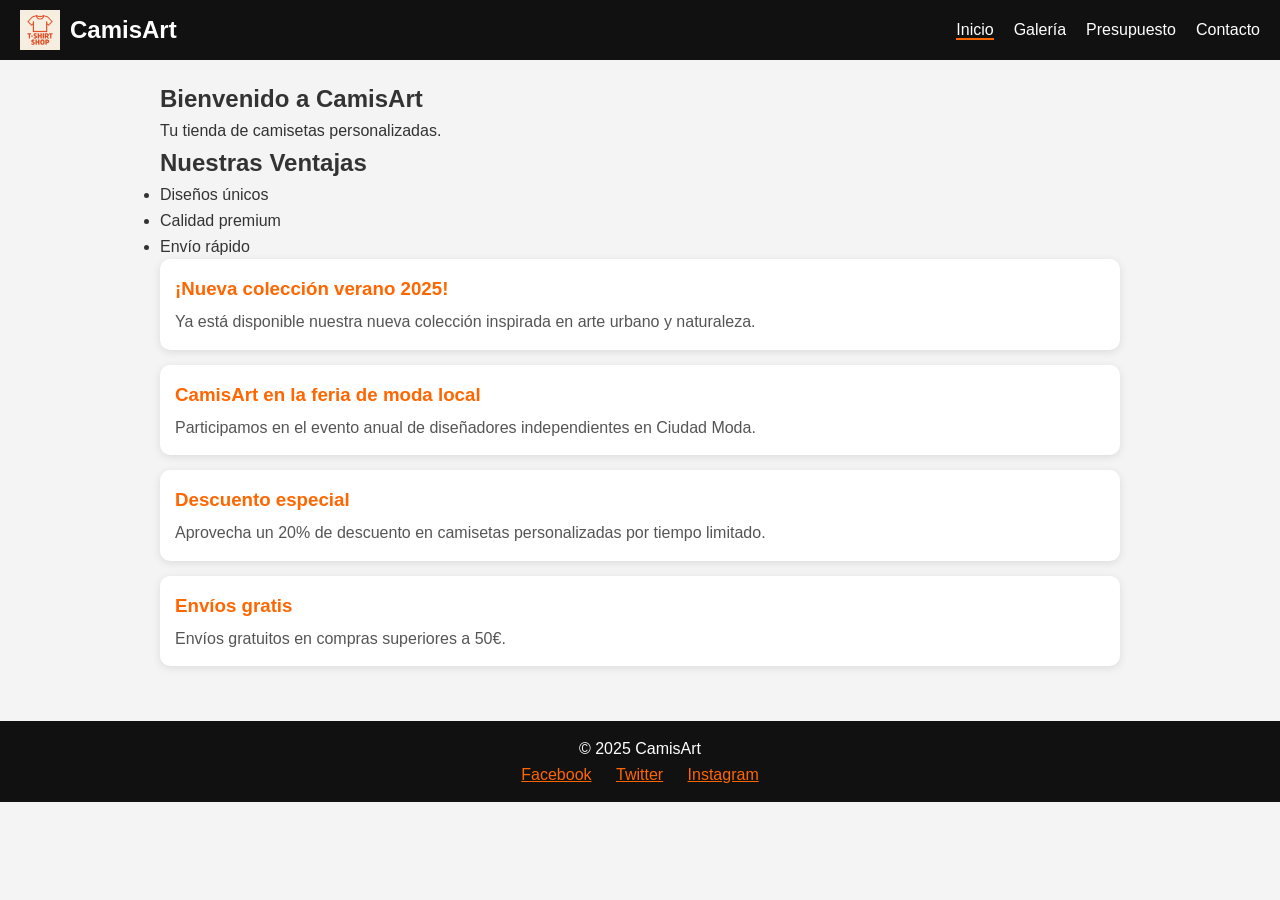
<file: index.html>
<!DOCTYPE html> <!-- Declaración de tipo de documento: HTML5 -->
<html lang="es"> <!-- Idioma del documento en español -->
<head>
<meta charset="UTF-8"> <!-- Codificación de caracteres UTF-8 -->
<meta name="viewport" content="width=device-width, initial-scale=1.0"> <!-- Vista adaptable a dispositivos móviles -->
<title>CamisArt - Inicio</title> <!-- Título de la página -->
<link rel="stylesheet" href="css/estilo.css"> <!-- Hoja de estilos externa -->
</head>
<body>

<!-- ======= ENCABEZADO Y MENÚ DE NAVEGACIÓN ======= -->
<header>
    <nav class="navbar">
        <!-- Logo de la empresa junto al nombre -->
        <div class="logo">
        <img src="img/logo.png" alt="Logo CamisArt"> <!-- Imagen del logo -->
        CamisArt
        </div>
        <!-- Barra de navegación -->
        <ul class="nav-links">
            <li><a href="index.html" class="activo">Inicio</a></li> <!-- Página activa -->
            <li><a href="galeria.html">Galería</a></li>
            <li><a href="presupuesto.html">Presupuesto</a></li>
            <li><a href="contacto.html">Contacto</a></li>
        </ul>
    </nav>
</header>

<!-- ======= CONTENIDO PRINCIPAL ======= -->
<main class="contenedor">
    <!-- Sección de bienvenida -->
    <section>
        <h1>Bienvenido a CamisArt</h1>
        <p>Tu tienda de camisetas personalizadas.</p>
    </section>

    <!-- Sección de ventajas -->
    <section>
        <h2>Nuestras Ventajas</h2>
        <ul>
            <li>Diseños únicos</li>
            <li>Calidad premium</li>
            <li>Envío rápido</li>
        </ul>
    </section>

    <!-- Sección de noticias (cargadas dinámicamente con JavaScript) -->
    <section id="noticias">
        <h2>Últimas Noticias</h2>
        <p>Cargando noticias...</p> <!-- Texto temporal hasta que JS inserte el contenido -->
    </section>
</main>

<!-- ======= PIE DE PÁGINA ======= -->
<footer>
    <p>&copy; 2025 CamisArt</p> <!-- Derechos de autor -->
    <!-- Enlaces a redes sociales -->
    <a href="#">Facebook</a>
    <a href="#">Twitter</a>
    <a href="#">Instagram</a>
</footer>

<!-- Script externo que carga noticias desde un archivo JSON o XML -->
<script src="js/noticias.js"></script>
</body>
</html>
</file>
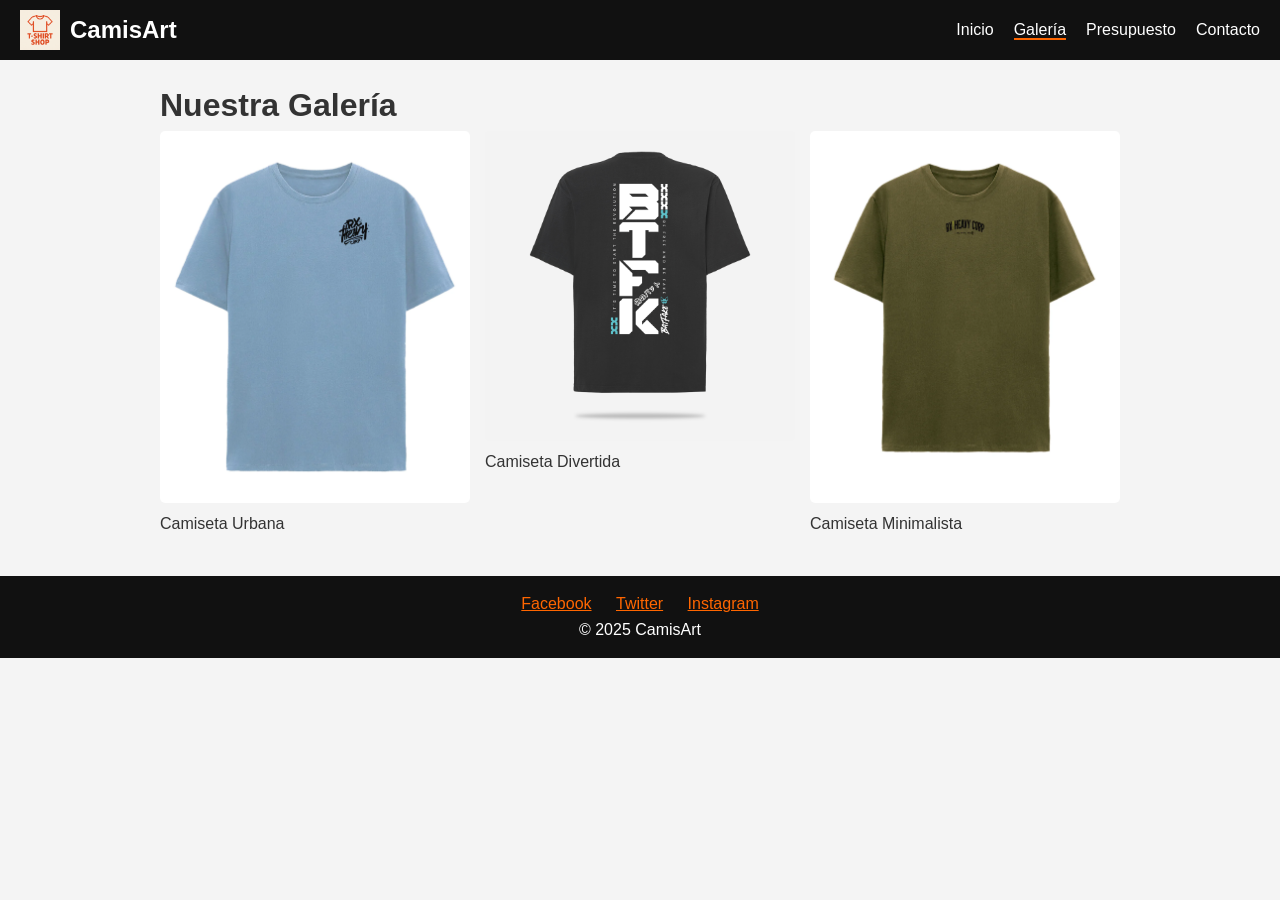
<file: galeria.html>
<!DOCTYPE html> <!-- Documento HTML5 -->
<html lang="es"> <!-- Contenido en español -->
<head>
  <meta charset="utf-8" /> <!-- Codificación de caracteres UTF-8 -->
  <meta name="viewport" content="width=device-width, initial-scale=1" /> <!-- Adaptación a móviles -->
  <title>CamisArt - Galería</title> <!-- Título en la pestaña del navegador -->
  <link rel="stylesheet" href="css/estilo.css"> <!-- Hoja de estilos externa -->
</head>
<body>

<!-- ======= ENCABEZADO Y MENÚ ======= -->
<header>
  <nav class="navbar">
    <!-- Logo e identidad -->
    <div class="logo">
      <img src="img/logo.png" alt="Logo CamisArt"> <!-- Imagen del logo -->
      CamisArt
    </div>
    <!-- Barra de navegación -->
    <ul class="nav-links">
      <li><a href="index.html">Inicio</a></li>
      <li><a href="galeria.html" class="activo">Galería</a></li> <!-- Página actual -->
      <li><a href="presupuesto.html">Presupuesto</a></li>
      <li><a href="contacto.html">Contacto</a></li>
    </ul>
  </nav>
</header>

<!-- ======= CONTENIDO PRINCIPAL ======= -->
<main class="contenedor">
  <h1>Nuestra Galería</h1> <!-- Título principal -->

  <!-- Contenedor dinámico de la galería -->
  <div class="galeria" id="galeria">
    <!-- Item 1 -->
    <div class="item">
      <img src="img/camiseta1.jpg" alt="Camiseta 1">
      <p>Camiseta Urbana</p>
    </div>
    <!-- Item 2 -->
    <div class="item">
      <img src="img/camiseta2.jpg" alt="Camiseta 2">
      <p>Camiseta Divertida</p>
    </div>
    <!-- Item 3 -->
    <div class="item">
      <img src="img/camiseta3.jpg" alt="Camiseta 3">
      <p>Camiseta Minimalista</p>
    </div>
  </div>
</main>

<!-- ======= PIE DE PÁGINA ======= -->
<footer>
  <!-- Redes sociales -->
  <div class="redes">
    <a href="#">Facebook</a>
    <a href="#">Twitter</a>
    <a href="#">Instagram</a>
  </div>
  <p>© 2025 CamisArt</p>
</footer>

<!-- Script para manejar la galería dinámica -->
<script src="js/galeria.js"></script>
</body>
</html>
</file>
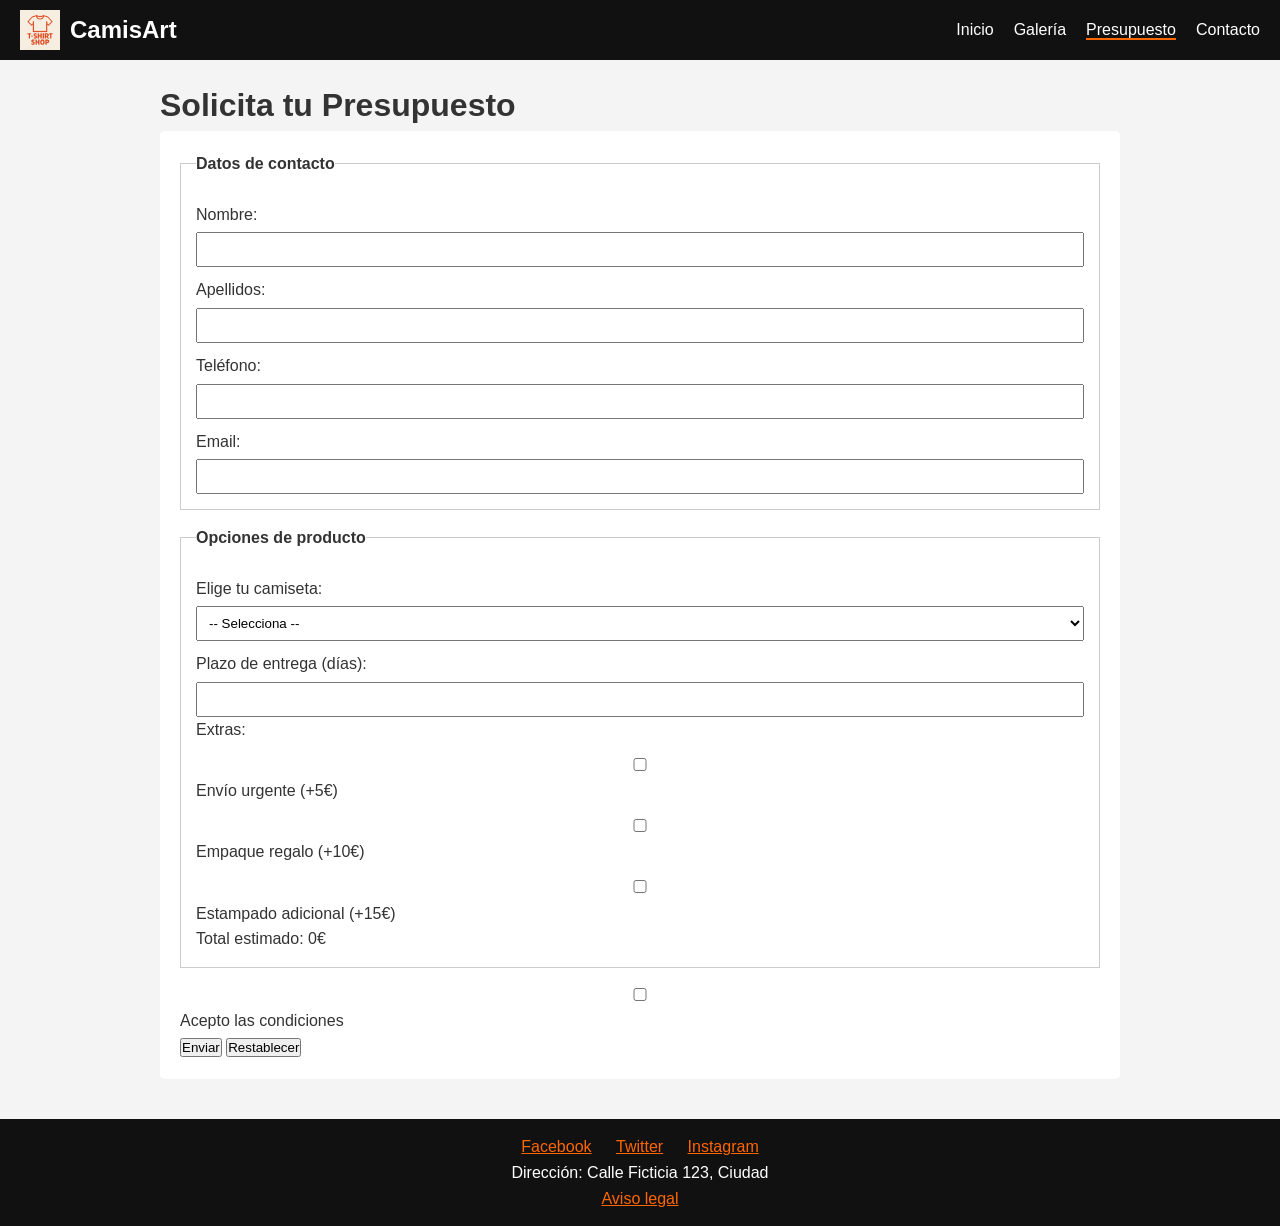
<file: presupuesto.html>
<!DOCTYPE html>
<html lang="es">
<head>
    <meta charset="UTF-8"> <!-- Codificación de caracteres en UTF-8 -->
    <meta name="viewport" content="width=device-width, initial-scale=1.0"> <!-- Escalado correcto en móviles -->
    <title>CamisArt - Presupuesto</title>
    <link rel="stylesheet" href="css/estilo.css"> <!-- Enlace al archivo de estilos -->
</head>
<body>

<!-- ====== CABECERA Y NAVEGACIÓN ====== -->
<header>
    <nav class="navbar">
        <!-- Logo + nombre de la empresa -->
        <div class="logo">
            <img src="img/logo.png" alt="Logo CamisArt">
            CamisArt
        </div>

        <!-- Menú de navegación -->
        <ul class="nav-links">
            <li><a href="index.html">Inicio</a></li>
            <li><a href="galeria.html">Galería</a></li>
            <li><a href="presupuesto.html" class="activo">Presupuesto</a></li>
            <li><a href="contacto.html">Contacto</a></li>
        </ul>
    </nav>
</header>

<!-- ====== CONTENIDO PRINCIPAL ====== -->
<main class="contenedor">
    <h1>Solicita tu Presupuesto</h1>

    <!-- Formulario para solicitar presupuesto -->
    <form id="formPresupuesto">
        
        <!-- Campo: Datos de contacto -->
        <fieldset>
            <legend>Datos de contacto</legend>
            <label>Nombre: <input type="text" name="nombre" maxlength="15" required></label>
            <label>Apellidos: <input type="text" name="apellidos" maxlength="40" required></label>
            <label>Teléfono: <input type="tel" name="telefono" maxlength="9" required></label>
            <label>Email: <input type="email" name="email" required></label>
        </fieldset>

        <!-- Campo: Selección de producto y extras -->
        <fieldset>
            <legend>Opciones de producto</legend>

            <!-- Selector de tipo de camiseta -->
            <label>Elige tu camiseta:
                <select id="producto" required>
                    <option value="">-- Selecciona --</option>
                    <option value="20">Camiseta básica - 20€</option>
                    <option value="30">Camiseta con diseño - 30€</option>
                    <option value="40">Camiseta personalizada - 40€</option>
                </select>
            </label>

            <!-- Plazo de entrega -->
            <label>Plazo de entrega (días): 
                <input type="number" id="plazo" min="1" max="30" required>
            </label>

            <!-- Lista de extras con coste adicional -->
            <p>Extras:</p>
            <label><input type="checkbox" name="extra" value="5"> Envío urgente (+5€)</label>
            <label><input type="checkbox" name="extra" value="10"> Empaque regalo (+10€)</label>
            <label><input type="checkbox" name="extra" value="15"> Estampado adicional (+15€)</label>

            <!-- Total dinámico -->
            <p>Total estimado: <span id="total">0€</span></p>
        </fieldset>

        <!-- Aceptación de condiciones -->
        <label><input type="checkbox" required> Acepto las condiciones</label>

        <!-- Botones de envío y reseteo -->
        <button type="submit">Enviar</button>
        <button type="reset">Restablecer</button>
    </form>
</main>

<!-- ====== PIE DE PÁGINA ====== -->
<footer>
    <!-- Enlaces a redes sociales -->
    <div class="redes">
        <a href="#">Facebook</a>
        <a href="#">Twitter</a>
        <a href="#">Instagram</a>
    </div>

    <!-- Dirección y aviso legal -->
    <p>Dirección: Calle Ficticia 123, Ciudad</p>
    <p><a href="#">Aviso legal</a></p>
</footer>

<!-- ====== SCRIPT DE CÁLCULO DE PRESUPUESTO ====== -->
<script>
document.addEventListener("DOMContentLoaded", function () {
    // Referencias a elementos del DOM
    const producto = document.getElementById("producto");
    const plazo = document.getElementById("plazo");
    const totalOutput = document.getElementById("total");

    // Función para calcular el total
    function calcularPresupuesto() {
        let total = 0;

        // Sumar precio del producto seleccionado
        if (producto.value) total += parseFloat(producto.value);

        // Sumar precios de los extras seleccionados
        document.querySelectorAll('input[name="extra"]:checked').forEach(el => {
            total += parseFloat(el.value);
        });

        // Aplicar descuento según plazo de entrega
        const dias = parseInt(plazo.value);
        if (!isNaN(dias)) {
            if (dias <= 3) total *= 0.9;   // 10% de descuento si es muy rápido
            else if (dias <= 7) total *= 0.95; // 5% de descuento si es medio
        }

        // Mostrar total formateado con 2 decimales
        totalOutput.textContent = total.toFixed(2) + "€";
    }

    // Eventos para recalcular presupuesto en cambios
    producto.addEventListener("change", calcularPresupuesto);
    plazo.addEventListener("input", calcularPresupuesto);
    document.querySelectorAll('input[name="extra"]').forEach(el => {
        el.addEventListener("change", calcularPresupuesto);
    });
});
</script>

</body>
</html>
</file>
<file: css/estilo.css>
/* 
==============================
ESTILOS GENERALES
==============================
*/

/* Reset básico para eliminar márgenes y paddings por defecto */
* {
    margin: 0;
    padding: 0;
    box-sizing: border-box;
}

/* Estilo global del cuerpo */
body {
    font-family: Arial, sans-serif;
    line-height: 1.6;
    background: #f4f4f4;
    color: #333;
}

/* 
==============================
BARRA DE NAVEGACIÓN
==============================
*/

.navbar {
    display: flex; /* Distribuye logo y menú en una misma línea */
    justify-content: space-between; /* Logo a la izquierda, menú a la derecha */
    align-items: center; /* Centra verticalmente */
    background: #111;
    padding: 10px 20px;
    position: fixed; /* Fija la barra arriba */
    top: 0;
    left: 0;
    width: 100%;
    z-index: 10; /* Asegura que quede por encima del contenido */
}

/* Contenedor del logo */
.logo {
    display: flex;
    align-items: center;
    color: #fff;
    font-size: 1.5em;
    font-weight: bold;
}

/* Imagen del logo */
.logo img {
    height: 40px;
    margin-right: 10px;
}

/* Lista de enlaces de navegación */
.nav-links {
    list-style: none;
    display: flex;
}

/* Espaciado entre los enlaces */
.nav-links li {
    margin-left: 20px;
}

/* Estilo básico de los enlaces */
.nav-links a {
    color: #fff;
    text-decoration: none;
}

/* Enlace activo con subrayado en naranja */
.nav-links a.activo {
    border-bottom: 2px solid #ff6600;
}

/* 
==============================
CONTENEDOR PRINCIPAL
==============================
*/

.contenedor {
    padding: 80px 20px 20px; /* Espacio para que no se solape con la navbar */
    max-width: 1000px;
    margin: auto;
}

/* 
==============================
GALERÍA DE CAMISETAS
==============================
*/

.galeria {
    display: grid; /* Usamos grid para colocar las imágenes */
    grid-template-columns: repeat(auto-fill, minmax(250px, 1fr));
    gap: 15px; /* Espacio entre imágenes */
}

/* Imágenes de la galería */
.galeria img {
    width: 100%;
    height: auto;
    cursor: pointer;
    border-radius: 5px;
    transition: transform 0.3s ease;
}

/* Efecto al pasar el ratón */
.galeria img:hover {
    transform: scale(1.05);
}

/* 
==============================
FORMULARIOS
==============================
*/

form {
    background: #fff;
    padding: 20px;
    border-radius: 5px;
}

/* Agrupar campos con bordes */
form fieldset {
    border: 1px solid #ccc;
    padding: 15px;
    margin-bottom: 15px;
}

form legend {
    font-weight: bold;
}

form label {
    display: block;
    margin-top: 10px;
}

form input, form select {
    padding: 8px;
    width: 100%;
    margin-top: 5px;
}

/* 
==============================
PIE DE PÁGINA
==============================
*/

footer {
    text-align: center;
    padding: 15px;
    background: #111;
    color: #fff;
    margin-top: 20px;
}

footer a {
    color: #ff6600;
    margin: 0 10px;
}

/* 
==============================
SECCIÓN DE NOTICIAS
==============================
*/

.noticia {
    background: #fff;
    border-radius: 10px;
    padding: 15px;
    margin-bottom: 15px;
    box-shadow: 0 2px 8px rgba(0,0,0,0.1);
    transition: transform 0.3s ease, box-shadow 0.3s ease;
}

/* Efecto al pasar el ratón en las noticias */
.noticia:hover {
    transform: translateY(-5px);
    box-shadow: 0 4px 15px rgba(0,0,0,0.15);
}

/* Título de noticia */
.noticia h3 {
    margin-bottom: 5px;
    color: #ff6600;
}

/* Fecha de la noticia */
.noticia small {
    display: block;
    color: #888;
    margin-bottom: 10px;
    font-size: 0.9em;
}

/* Texto de la noticia */
.noticia p {
    margin: 0;
    color: #555;
}
</file>
